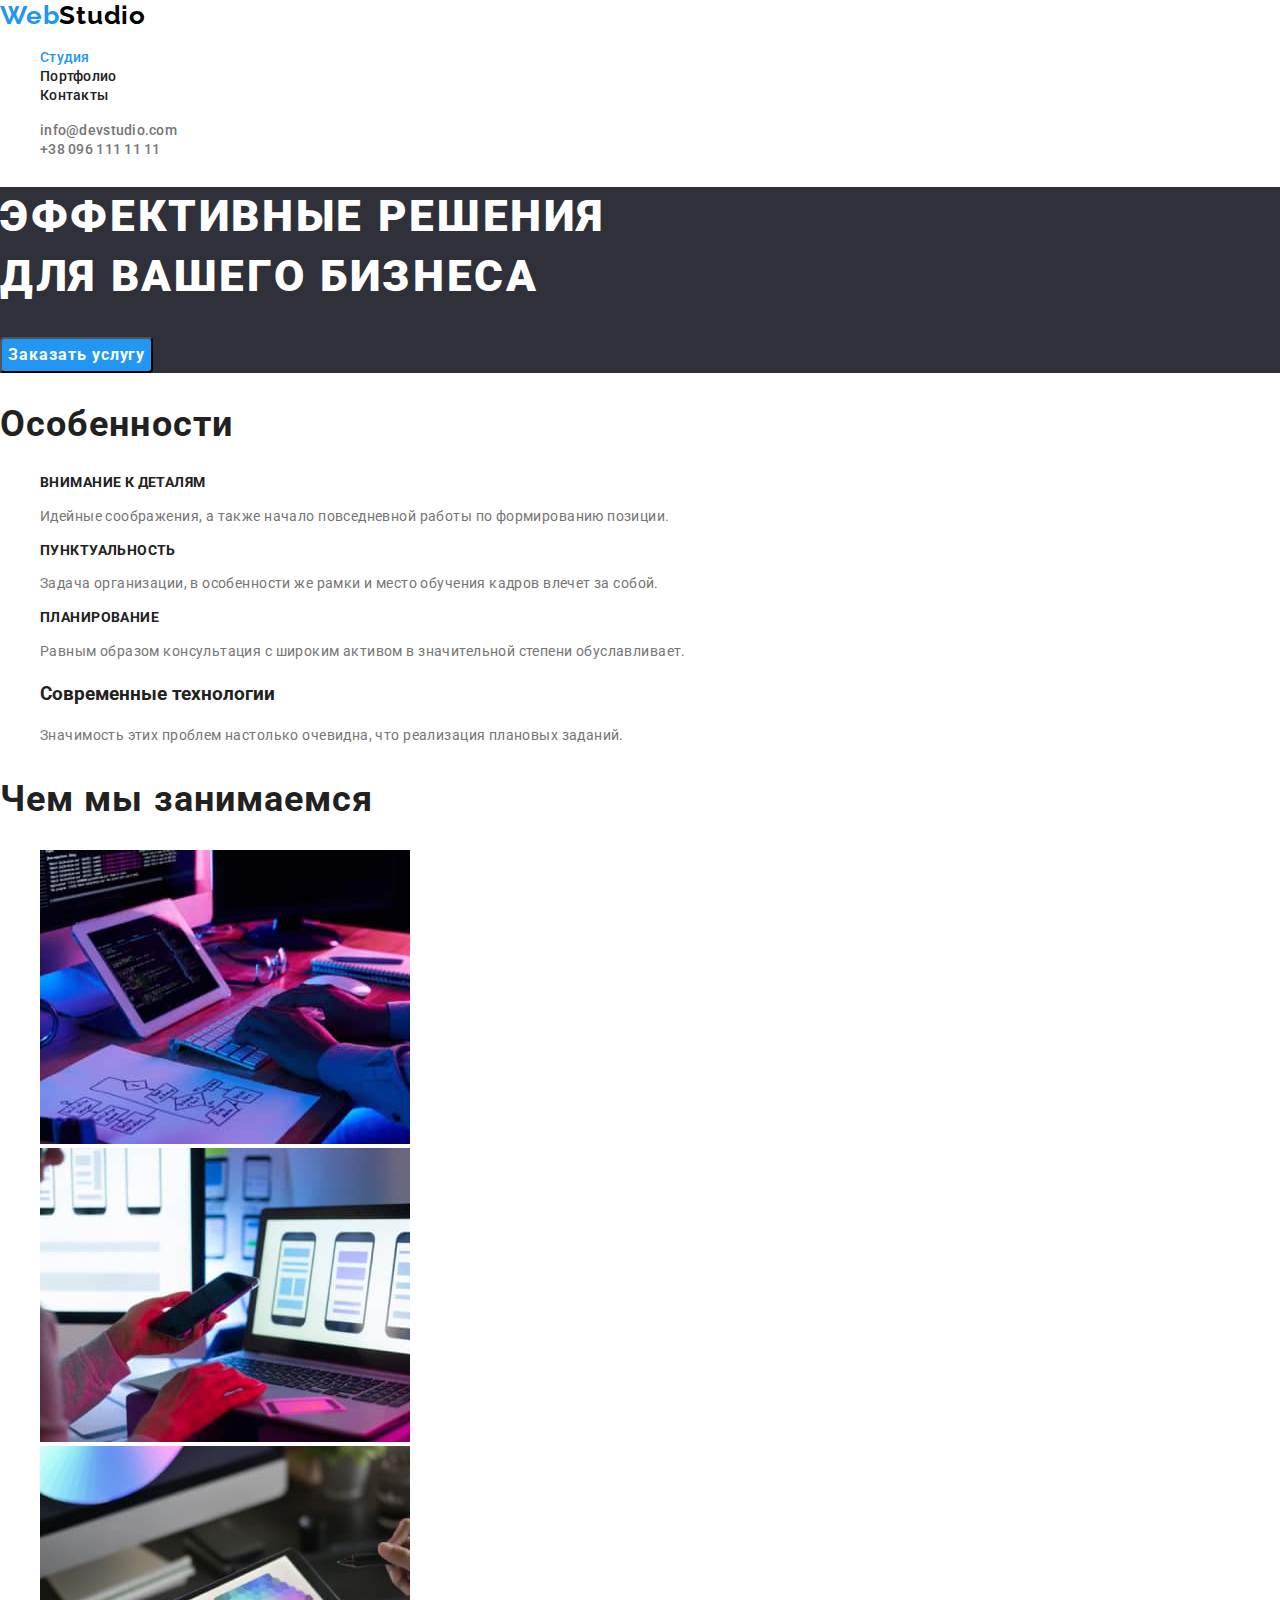
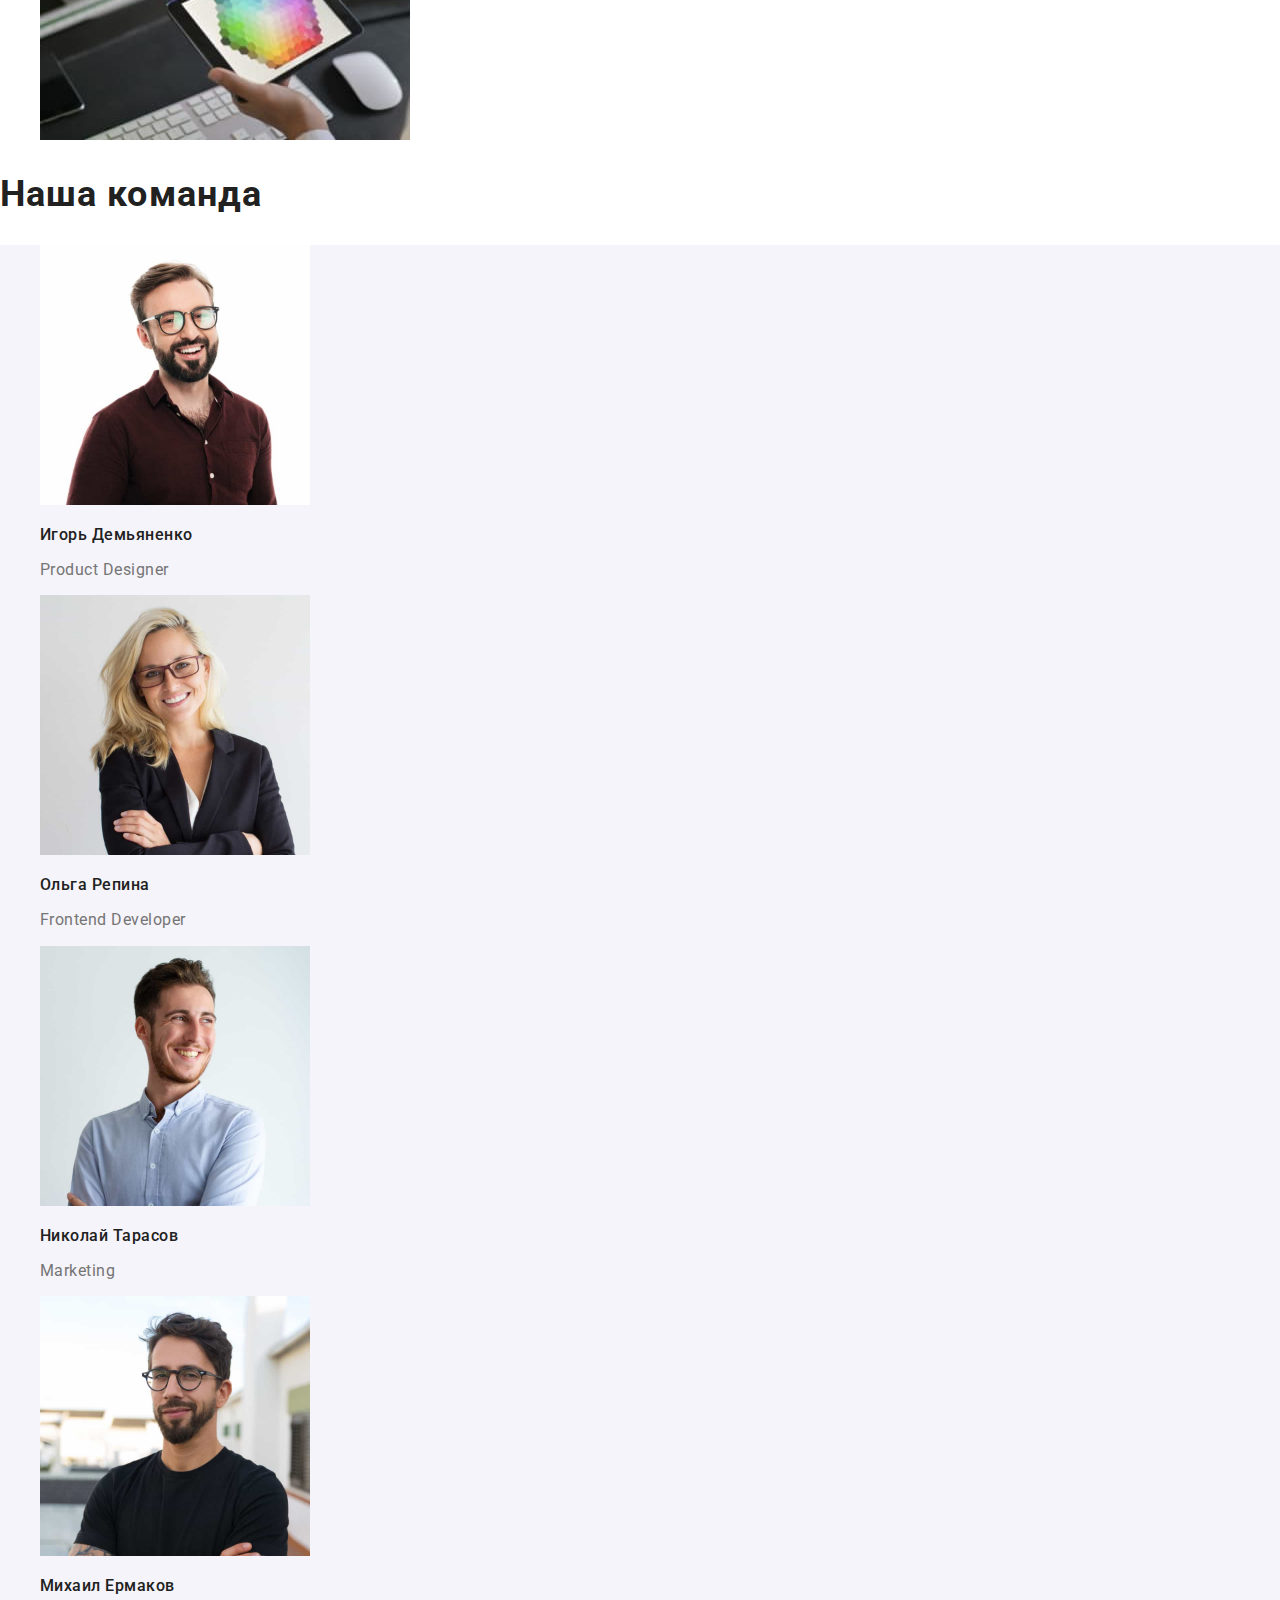
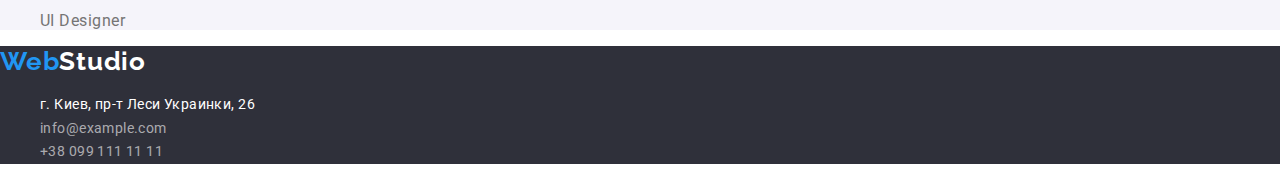
<file: index.html>
<!DOCTYPE html>
<html lang="ru">
  <head>
    <meta charset="UTF-8" />
    <meta http-equiv="X-UA-Compatible" content="IE=edge" />
    <meta name="viewport" content="width=device-width, initial-scale=1.0" />
    <title>WebStudio</title>
    <link
      href="https://fonts.googleapis.com/css2?family=Raleway:wght@700&family=Roboto:wght@400;500;700;900&display=swap"
      rel="stylesheet"
    />
    <link rel="stylesheet" href="./styles/styles.css" />
  </head>
  <body class="page">
    <!--хэдер-->
    <header class="">
      <nav class="">
        <a href="./index.html" class="logo-header" lang="en"
          ><span class="logo-blue">Web</span>Studio</a
        >
        <ul class="site-nav list">
          <li><a class="link current" href="./index.html">Студия</a></li>
          <li><a class="link" href="./portfolio.html">Портфолио</a></li>
          <li><a class="link" href="">Контакты</a></li>
        </ul>
      </nav>
      <ul class="site-cont list">
        <li>
          <a class="link" href="mailto:info@devstudio.com"
            >info@devstudio.com</a
          >
        </li>
        <li>
          <a class="link" href="tel:+38 096 111 11 11">+38 096 111 11 11</a>
        </li>
      </ul>
    </header>
    <main>
      <!-- герой -->
      <section class="hero">
        <h1 class="hero-title">
          Эффективные решения <br />
          для вашего бизнеса
        </h1>
        <button type="button" class="btn">Заказать услугу</button>
      </section>
      <!-- особенности -->
      <section class="section">
        <h2 class="section-title">Особенности</h2>
        <!-- далее будет скрытым заголовком, вставлен в т.ч. для иерархии заголовков  -->
        <ul class="feature list">
          <li>
            <h3 class="title">Внимание к деталям</h3>
            <p class="feature-text">
              Идейные соображения, а также начало повседневной работы по
              формированию позиции.
            </p>
          </li>
          <li>
            <h3 class="title">Пунктуальность</h3>
            <p class="feature-text">
              Задача организации, в особенности же рамки и место обучения кадров
              влечет за собой.
            </p>
          </li>
          <li>
            <h3 class="title">Планирование</h3>
            <p class="feature-text">
              Равным образом консультация с широким активом в значительной
              степени обуславливает.
            </p>
          </li>
          <li>
            <h3>Современные технологии</h3>
            <p class="feature-text">
              Значимость этих проблем настолько очевидна, что реализация
              плановых заданий.
            </p>
          </li>
        </ul>
      </section>
      <!-- Чем мы занимаемся -->
      <section class="section">
        <h2 class="section-title">Чем мы занимаемся</h2>
        <ul class="list">
          <li>
            <img
              src="./images/code.jpg"
              alt="пишется код"
              width="370"
              height="294"
            />
          </li>
          <li>
            <img
              src="./images/ma.jpg"
              alt="мобильные приложения"
              width="370"
              height="294"
            />
          </li>
          <li>
            <img
              src="./images/design.jpg"
              alt="выбирается цвет для дизайна"
              width="370"
              height="294"
            />
          </li>
        </ul>
      </section>
      <!-- Наша команда -->
      <section class="section">
        <h2 class="section-title">Наша команда</h2>
        <ul class="team list">
          <li>
            <img
              src="./images/igor-pd.jpg"
              alt="Игорь, продакт-дизайнер"
              width="270"
              height="260"
            />
            <h3 class="title">Игорь Демьяненко</h3>
            <p class="team-role" lang="en">Product Designer</p>
          </li>
          <li>
            <img
              src="./images/olga-fd.jpg"
              alt="Ольга, фронтенд разработчик"
              width="270"
              height="260"
            />
            <h3 class="title">Ольга Репина</h3>
            <p class="team-role" lang="en">Frontend Developer</p>
          </li>
          <li>
            <img
              src="./images/nick-mar.jpg"
              alt="Николай, маркетинг"
              width="270"
              height="260"
            />
            <h3 class="title">Николай Тарасов</h3>
            <p class="team-role" lang="en">Marketing</p>
          </li>
          <li>
            <img
              src="./images/mikhail-ui-des.jpg"
              alt="Михаил, дизайнер внешнего вида"
              width="270"
              height="260"
            />
            <h3 class="title">Михаил Ермаков</h3>
            <p class="team-role" lang="en">UI Designer</p>
          </li>
        </ul>
      </section>
    </main>
    <!-- футер -->
    <footer class="footer">
      <a class="logo-footer" href="./index.html"
        ><span class="logo-blue">Web</span>Studio</a
      >
      <address class="">
        <ul class="footer-text list">
          <li>
            <a
              class="adress footer-item"
              href="https://goo.gl/maps/YtgKxtTX7qy2pB3RA"
              target="_blank"
              rel="noopener nofollow noreferrer"
              >г. Киев, пр-т Леси Украинки, 26</a
            >
          </li>
          <li>
            <a class="footer-item" href="mailto:info@example.com"
              >info@example.com</a
            >
          </li>
          <li>
            <a class="footer-item" href="tel:+38 099 111 11 11"
              >+38 099 111 11 11</a
            >
          </li>
        </ul>
      </address>
    </footer>
  </body>
</html>
</file>
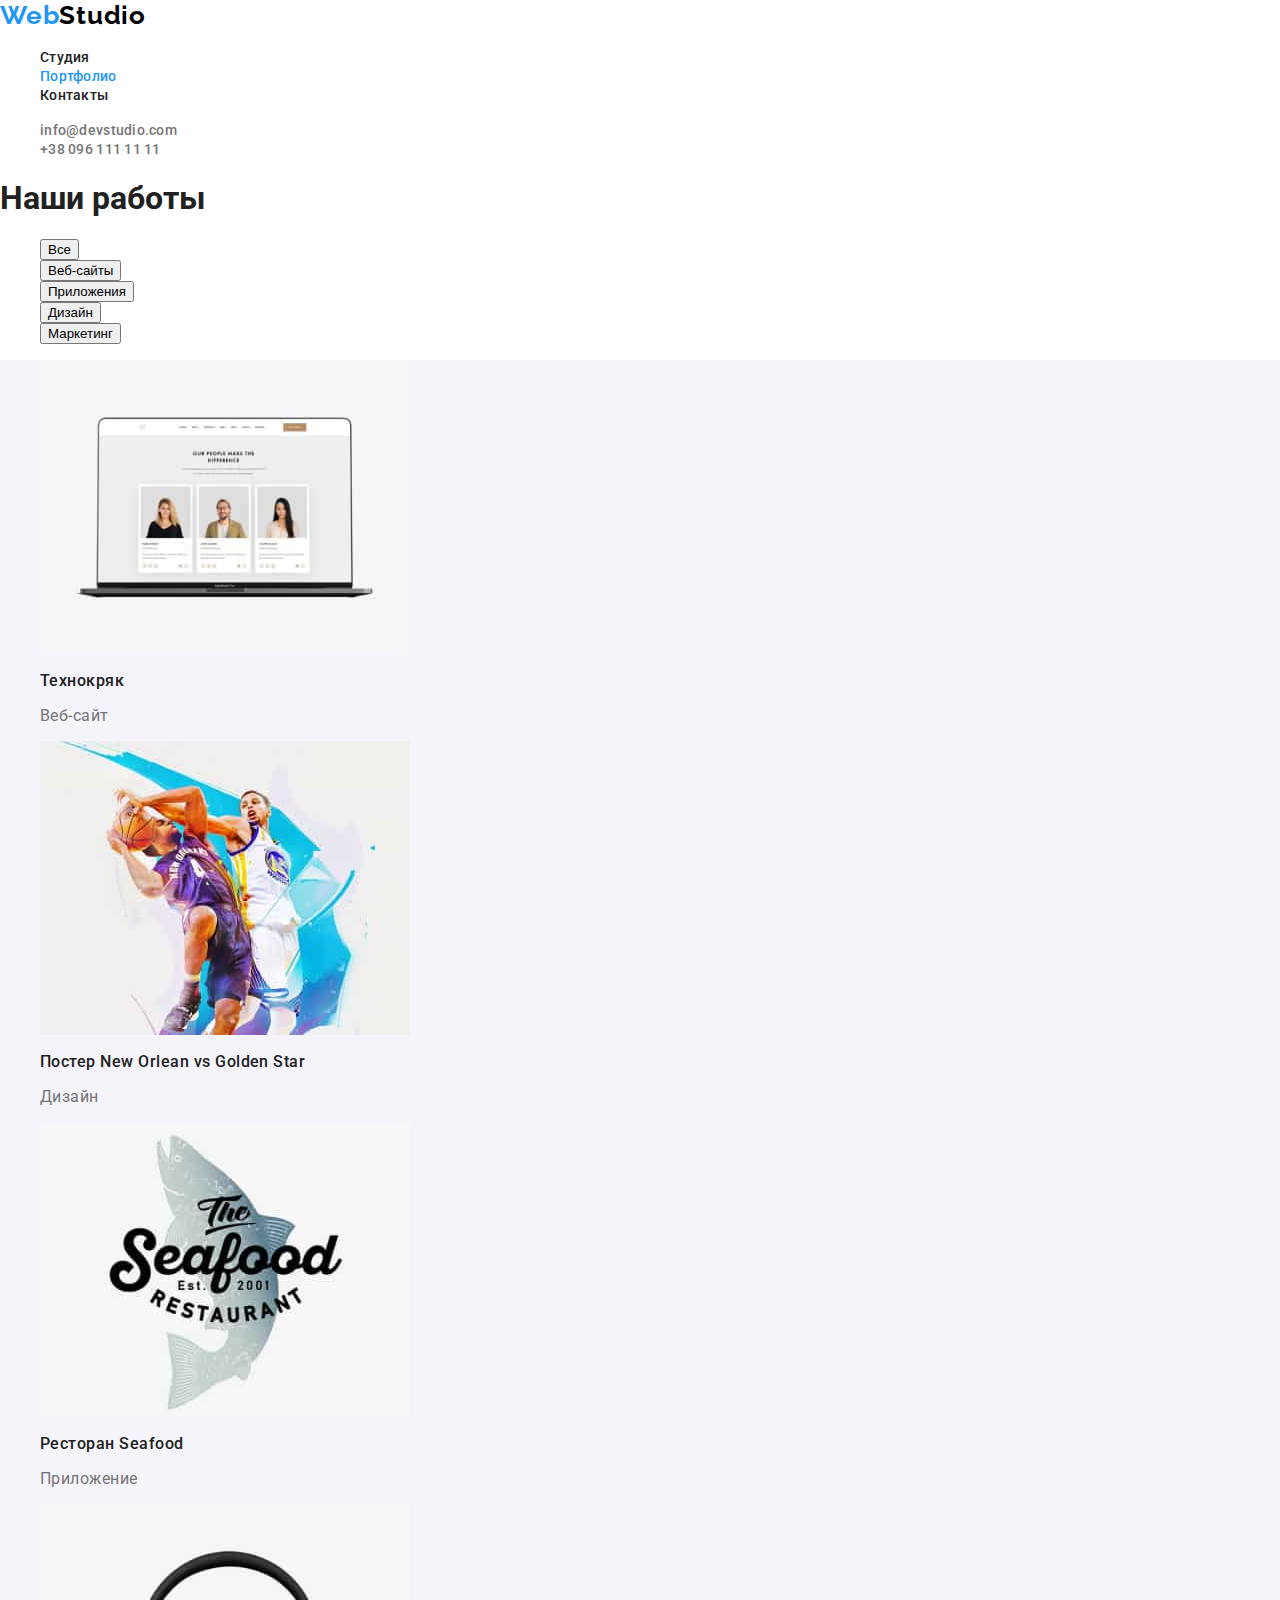
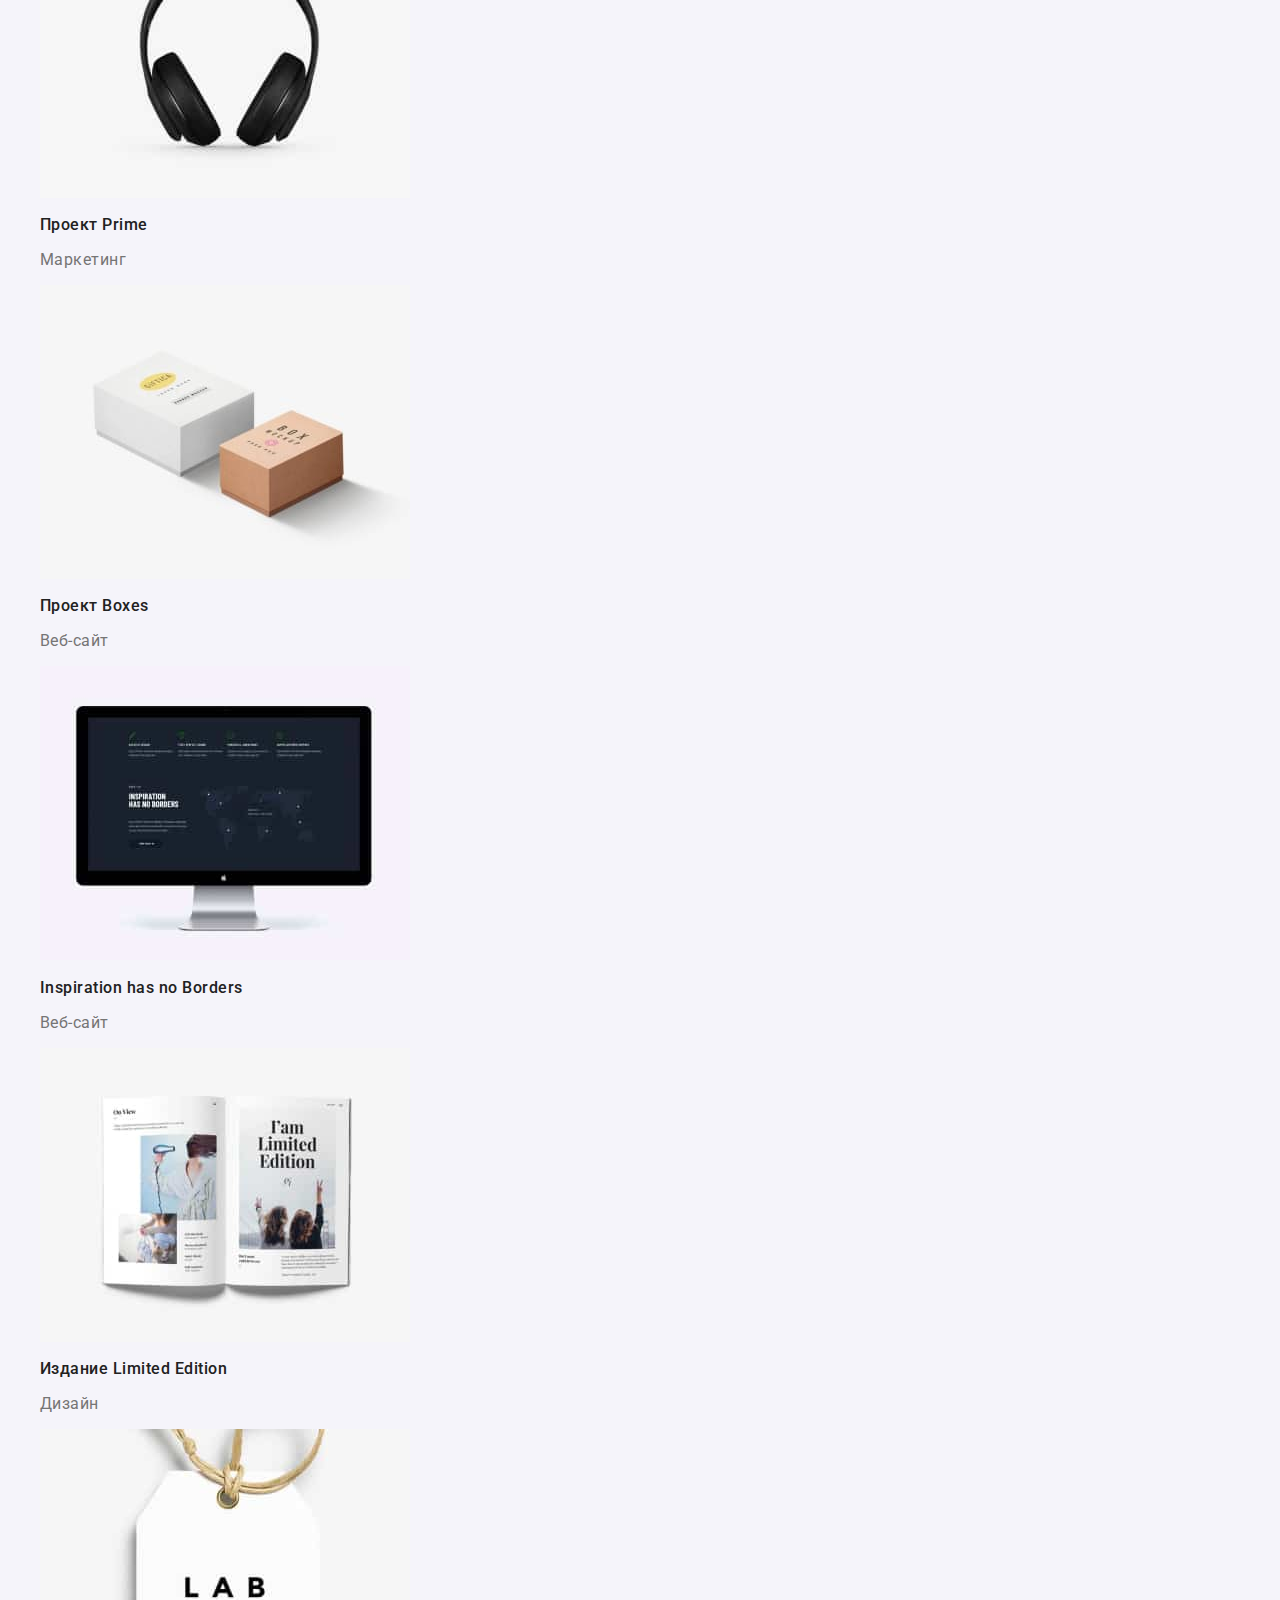
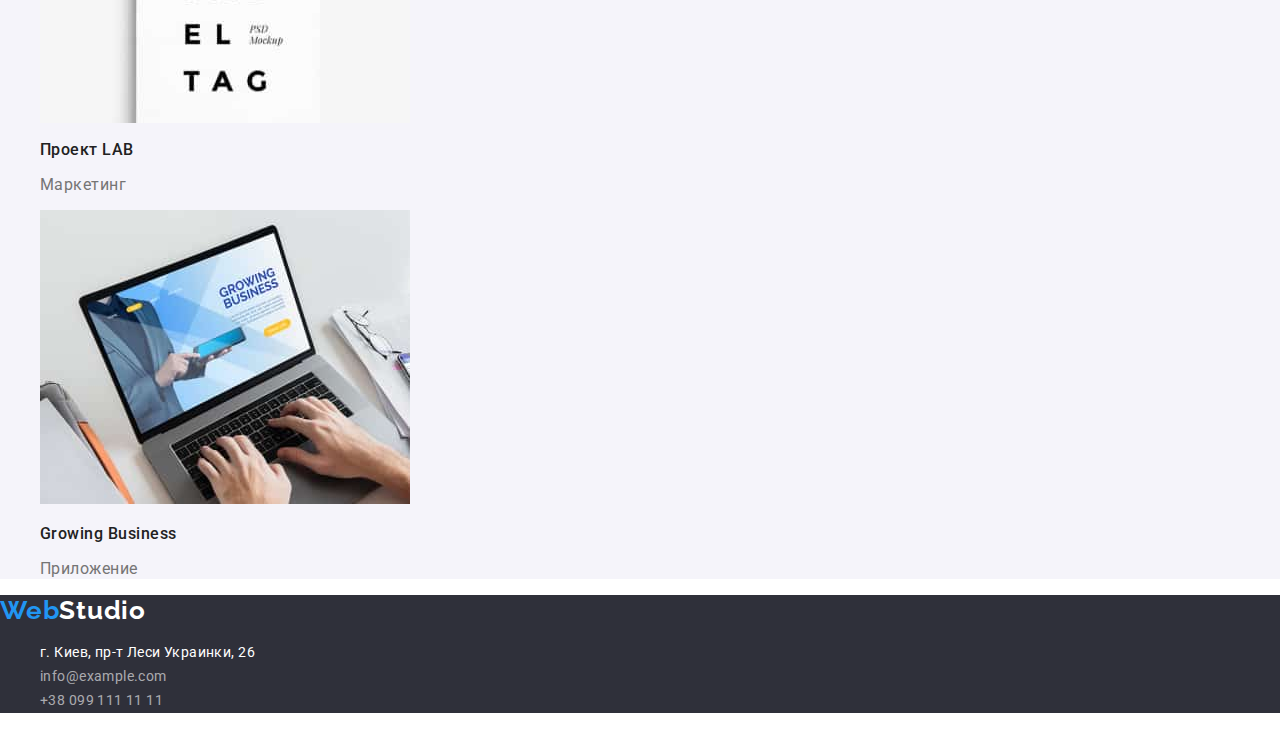
<file: portfolio.html>
<!DOCTYPE html>
<html lang="ru">
  <head>
    <meta charset="UTF-8" />
    <meta http-equiv="X-UA-Compatible" content="IE=edge" />
    <meta name="viewport" content="width=device-width, initial-scale=1.0" />
    <title>WebStudio</title>
    <link
      href="https://fonts.googleapis.com/css2?family=Raleway:wght@700&family=Roboto:wght@400;500;700;900&display=swap"
      rel="stylesheet"
    />
    <link rel="stylesheet" href="./styles/styles.css" />
  </head>
  <body class="page">
    <!--хэдер-->
    <header class="">
      <nav class="">
        <a href="./index.html" class="logo-header logo" lang="en"
          ><span class="logo-blue logo">Web</span>Studio</a
        >
        <ul class="site-nav list">
          <li><a class="link" href="./index.html">Студия</a></li>
          <li><a class="link current" href="">Портфолио</a></li>
          <li><a class="link" href="">Контакты</a></li>
        </ul>
      </nav>
      <ul class="site-cont list">
        <li>
          <a class="link" href="mailto:info@devstudio.com"
            >info@devstudio.com</a
          >
        </li>
        <li>
          <a class="link" href="tel:+38-096-111-11-11">+38 096 111 11 11</a>
        </li>
      </ul>
    </header>
    <!-- Основная информация -->
    <main>
      <!-- заголовок потом скрыть -->
      <h1>Наши работы</h1>
      <!-- Кнопки фильтра проектов-->
      <section>
        <ul class="filtr-btn list">
          <li><button type="button">Все</button></li>
          <li><button type="button">Веб-сайты</button></li>
          <li><button type="button">Приложения</button></li>
          <li><button type="button">Дизайн</button></li>
          <li><button type="button">Маркетинг</button></li>
        </ul>
        <!-- Проекты -->
        <ul class="team list">
          <li>
            <img
              src="./images/portfolio/1techno.jpg"
              alt="ноутбук с карточками людей"
              width="370"
              height="294"
            />
            <h2 class="title">Технокряк</h2>
            <p class="team-role">Веб-сайт</p>
          </li>
          <li>
            <img
              src="./images/portfolio/2poster.jpg"
              alt="баскетболисты в прижке"
              width="370"
              height="294"
            />
            <h2 class="title">
              Постер <span lang="en">New Orlean vs Golden Star</span>
            </h2>
            <p class="team-role" lang="en">Дизайн</p>
          </li>
          <li>
            <img
              src="./images/portfolio/3restorant.jpg"
              alt="логотип ресторана"
              width="370"
              height="294"
            />
            <h2 class="title">Ресторан <span lang="en">Seafood</span></h2>
            <p class="team-role">Приложение</p>
          </li>
          <li>
            <img
              src="./images/portfolio/4project-prime.jpg"
              alt="наушники"
              width="370"
              height="294"
            />
            <h2 class="title">Проект <span lang="en">Prime</span></h2>
            <p class="team-role">Маркетинг</p>
          </li>
          <li>
            <img
              src="./images/portfolio/5project-boxes.jpg"
              alt="маленькие коробочки"
              width="370"
              height="294"
            />
            <h2 class="title">Проект <span lang="en">Boxes</span></h2>
            <p class="team-role">Веб-сайт</p>
          </li>
          <li>
            <img
              src="./images/portfolio/6no-borders.jpg"
              alt="монитор"
              width="370"
              height="294"
            />
            <h2 class="title" lang="en">Inspiration has no Borders</h2>
            <p class="team-role">Веб-сайт</p>
          </li>
          <li>
            <img
              src="./images/portfolio/7limited-edition.jpg"
              alt="развернутый журнал"
              width="370"
              height="294"
            />
            <h2 class="title">
              Издание <span lang="en">Limited Edition</span>
            </h2>
            <p class="team-role">Дизайн</p>
          </li>
          <li>
            <img
              src="./images/portfolio/8project-lab.jpg"
              alt="бирка"
              width="370"
              height="294"
            />
            <h2 class="title">Проект <span lang="en">LAB</span></h2>
            <p class="team-role">Маркетинг</p>
          </li>
          <li>
            <img
              src="./images/portfolio/9growing-business.jpg"
              alt="человек печатает"
              width="370"
              height="294"
            />
            <h3 class="title" lang="en">Growing Business</h3>
            <p class="team-role">Приложение</p>
          </li>
        </ul>
      </section>
    </main>
    <!-- футер -->
    <footer class="footer">
      <a class="logo-footer logo" href="./index.html"
        ><span class="logo-blue logo">Web</span>Studio</a
      >
      <address class="">
        <ul class="footer-text list">
          <li>
            <a
              class="adress footer-item"
              href="https://goo.gl/maps/YtgKxtTX7qy2pB3RA"
              target="_blank"
              rel="noopener nofollow noreferrer"
              >г. Киев, пр-т Леси Украинки, 26</a
            >
          </li>
          <li>
            <a class="footer-item" href="mailto:info@example.com"
              >info@example.com</a
            >
          </li>
          <li>
            <a class="footer-item" href="tel:+38-099-111-11-11"
              >+38 099 111 11 11</a
            >
          </li>
        </ul>
      </address>
    </footer>
  </body>
</html>
</file>
<file: styles/styles.css>
:root {
    /* background */
    --primary-bg-color: #FFFFFF;
    --secondary-bg-color: #2F303A;
    --accent-bg-color: #F5F4FA;
    /* text */
    --primary-text-color: #212121;
    --secondaty-text-color: #757575;
    --accent-color: #2196F3;
    --hero-text-color: #FFFFFF;
    --logo-header-color: #000000;
    --logo-footer-color: #FFFFFF;
    --footer-contacts-color: (rgba(255, 255, 255, 0.6));
}

/* Body */
.page {
    background-color: var(--primary-bg-color);

    font-family: Roboto, sans-serif;
    color: var(--primary-text-color);

    list-style-type: none;

    margin: 0 auto;

}

.list {
    list-style: none;
}

/* Page header */


/* Logo */
.logo-header,
.logo-footer,
.logo-blue {
    font-family: 'Raleway', cursive;
    font-weight: 700;
    font-size: 26px;
    line-height: 1.19;
    letter-spacing: 0.03em;

}

.logo-header {
    color: var(--logo-header-color);
}

.logo-footer {
    color: var(--logo-footer-color);

}

.logo-header .logo-footer {
    font-family: Raleway, cursive;
}

.logo-blue {
    color: var(--accent-color);
}

.link,
.footer-item,
.logo-header,
.logo-footer {
    text-decoration: none;
}



/* site-nav */
.site-nav .link,
.site-cont .link {
    font-weight: 500;
    font-size: 14px;
    line-height: 1.14;
    letter-spacing: 0.02em;
    color: var(--primary-text-color);
}

.site-nav .link:hover,
.site-nav .link:focus {
    color: var(--accent-color);
}

.site-nav .link.current {
    color: var(--accent-color);
}

.site-cont .link {
    color: var(--secondaty-text-color);
}

.site-cont .link:hover,
.site-cont .link:focus {
    color: var(--accent-color);
}

/* Hero */

.hero {
    background-color: var(--secondary-bg-color);

}


.hero-title {
    font-weight: 900;
    font-size: 44px;
    line-height: 1.36;
    /* text-align: center; */
    letter-spacing: 0.06em;
    text-transform: uppercase;
    color: var(--hero-text-color);

}

/* Section */


.section-title {
    font-weight: 700;
    font-size: 36px;
    line-height: 1.17;
    /* text-align: center; */
    letter-spacing: 0.03em;
    color: var(--primary-text-color);
}

/* Feature/Functions/Our team */

.feature .title {
    font-weight: 700;
    font-size: 14px;
    line-height: 1.14;
    letter-spacing: 0.03em;
    text-transform: uppercase;

}


.feature-text {
    font-size: 14px;
    line-height: 1.71;
    letter-spacing: 0.03em;
    color: var(--secondaty-text-color);
}


.section-title .title {
    font-weight: 700;
    font-size: 16px;
    line-height: 1.19;
    letter-spacing: 0.03em;
    text-transform: uppercase;
}

.team {
    background-color: var(--accent-bg-color);
}

.team .title {
    font-weight: 500;
    font-size: 16px;
    line-height: 1.19;
    /* text-align: center; */
    letter-spacing: 0.03em;
}

.team-role {
    font-size: 16px;
    line-height: 1.19;
    letter-spacing: 0.03em;
    /* text-align: center; */
    color: var(--secondaty-text-color);
}


/* Button main page*/
.btn {
    color: var(--hero-text-color);
    background-color: var(--accent-color);
    border-radius: 4px;
    padding: 10px, 32px;
    display: flex;

    font-family: Roboto, sans-serif;
    font-style: normal;
    font-weight: 700;
    font-size: 16px;
    line-height: 1.89;
    align-items: center;
    /* text-align: center; */
    letter-spacing: 0.06em;

    cursor: pointer;

}

.btn:hover,
.btn:focus {
    color: var(--accent-color);
    background-color: var(--primary-bg-color);
}

/* Footer */
.footer {
    background-color: var(--secondary-bg-color);

    list-style-type: none;

}

.footer-text .adress {
    color: var(--hero-text-color);
}

.footer-item {
    font-style: normal;
    font-size: 14px;
    line-height: 1.71;
    letter-spacing: 0.03em;
    color: rgba(255, 255, 255, 0.6);
}

.footer-item:hover,
.footer-item:focus {
    color: var(--accent-color);
}


/* PORTFOLIO PAGE */

/* Buttons */
.box {
    list-style-type: none;

}

.button {
    font-family: Roboto, sans-serif;
    font-style: normal;
    font-weight: 500;
    font-size: 16px;
    line-height: 1.63;
    /* text-align: center; */
    letter-spacing: 0.03em;
    color: var(--primary-text-color);

    cursor: pointer;

    /* background-color: var(--accent-bg-color);  потом добавить*/
}

/* /* .filtr-btn {
    text-align: center; 

} */

.box-button {
    list-style-type: none;

}

/* .button-list {
    display: inline-block;
} */

.filtr-btn button:hover,
.filtr-btn button:focus {
    background-color: var(--accent-color);
    color: var(--hero-text-color);
}

/* Projects */

.project-title {
    font-weight: 700;
    font-size: 18px;
    line-height: 2;
    letter-spacing: 0.06em;
}

.projects-desk {
    font-size: 16px;
    line-height: 1.88;
    letter-spacing: 0.03em;
    color: var(--secondaty-text-color);
}


.project-item {}

/* 0000 .filtr .btn-list */
/* текст */
/* #212121 - цвет основного текста */
/* #757575 - вторичный цвет */
/* #FFFFFF - белый цвет теkста */
/* #2196F3 - акцент (голубой) */
/* rgba(255, 255, 255, 0.6) - цвет контактов в футере*/
/* фон */
/* #FFFFFF - основной цвет фона */
/* #2F303A - вторичный цвет фона */
/* #F5F4FA - третий цвет фона */
</file>
